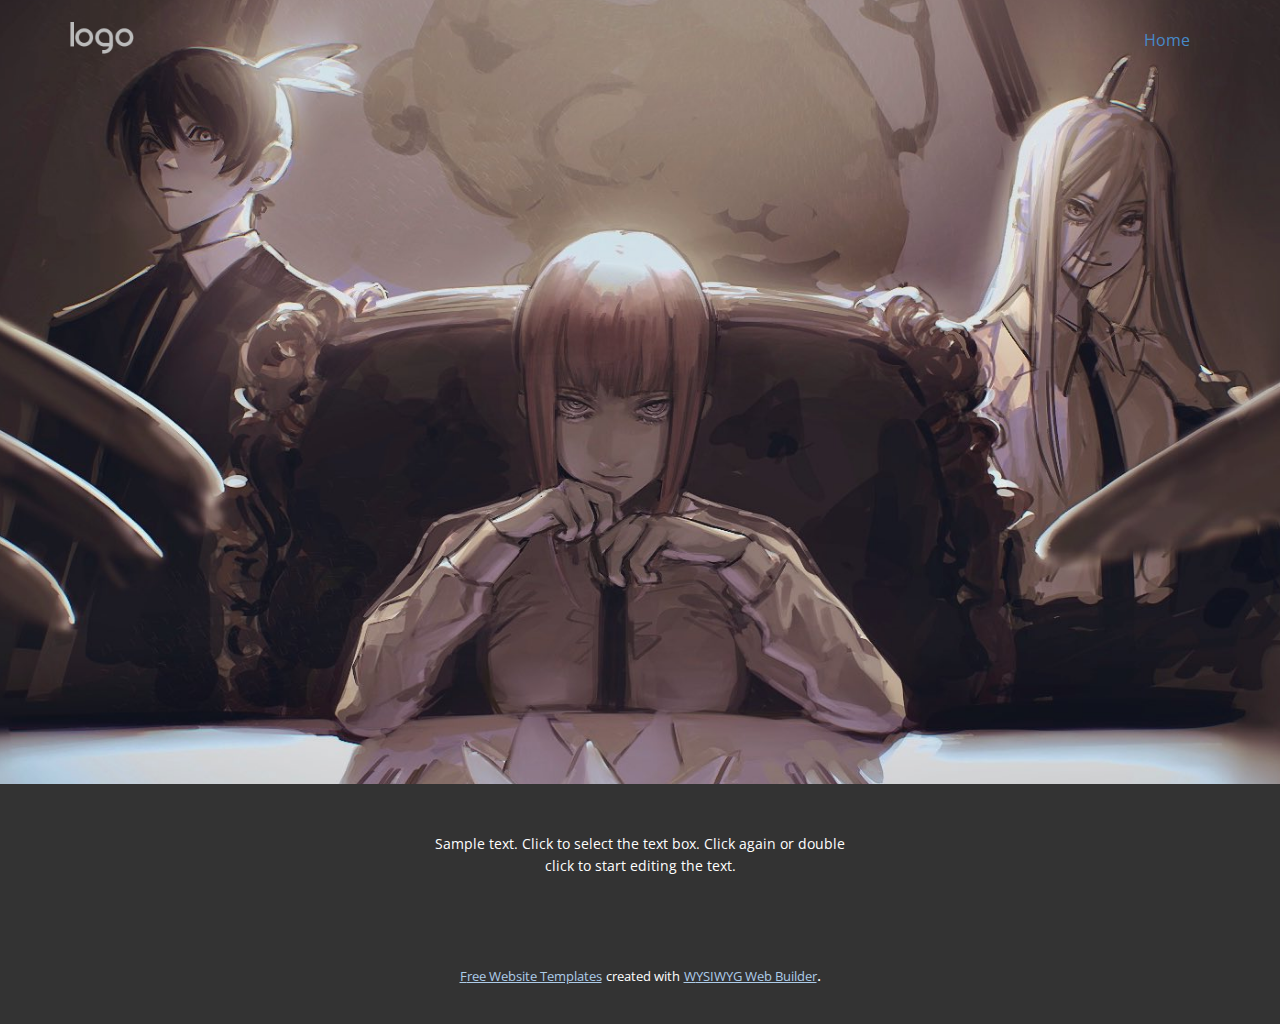
<file: Site1/index.html>
<!DOCTYPE html>
<html style="font-size: 16px;">
  <head>
    <meta name="viewport" content="width=device-width, initial-scale=1.0">
    <meta charset="utf-8">
    <meta name="keywords" content="">
    <meta name="description" content="">
    <meta name="page_type" content="np-template-header-footer-from-plugin">
    <title>Home</title>
    <link rel="stylesheet" href="nicepage.css" media="screen">
<link rel="stylesheet" href="Home.css" media="screen">
    <script class="u-script" type="text/javascript" src="jquery.js" defer=""></script>
    <script class="u-script" type="text/javascript" src="nicepage.js" defer=""></script>
    <meta name="generator" content="Nicepage 3.13.2, nicepage.com">
    <link id="u-theme-google-font" rel="stylesheet" href="https://fonts.googleapis.com/css?family=Roboto:100,100i,300,300i,400,400i,500,500i,700,700i,900,900i|Open+Sans:300,300i,400,400i,600,600i,700,700i,800,800i">
    
    
    <script type="application/ld+json">{
		"@context": "http://schema.org",
		"@type": "Organization",
		"name": "",
		"url": "index.html",
		"logo": "images/default-logo.png"
}</script>
    <meta property="og:title" content="Home">
    <meta property="og:type" content="website">
    <meta name="theme-color" content="#478ac9">
    <link rel="canonical" href="index.html">
    <meta property="og:url" content="index.html">
  </head>
  <body data-home-page="Home.html" data-home-page-title="Home" class="u-body u-overlap u-overlap-transparent"><header class="u-clearfix u-header u-header" id="sec-856a"><div class="u-clearfix u-sheet u-valign-middle u-sheet-1">
        <a href="https://nicepage.com" class="u-image u-logo u-image-1">
          <img src="images/default-logo.png" class="u-logo-image u-logo-image-1">
        </a>
        <nav class="u-menu u-menu-dropdown u-offcanvas u-menu-1">
          <div class="menu-collapse" style="font-size: 1rem; letter-spacing: 0px;">
            <a class="u-button-style u-custom-left-right-menu-spacing u-custom-padding-bottom u-custom-top-bottom-menu-spacing u-nav-link u-text-active-palette-1-base u-text-hover-palette-2-base" href="#">
              <svg><use xmlns:xlink="http://www.w3.org/1999/xlink" xlink:href="#menu-hamburger"></use></svg>
              <svg version="1.1" xmlns="http://www.w3.org/2000/svg" xmlns:xlink="http://www.w3.org/1999/xlink"><defs><symbol id="menu-hamburger" viewBox="0 0 16 16" style="width: 16px; height: 16px;"><rect y="1" width="16" height="2"></rect><rect y="7" width="16" height="2"></rect><rect y="13" width="16" height="2"></rect>
</symbol>
</defs></svg>
            </a>
          </div>
          <div class="u-nav-container">
            <ul class="u-nav u-unstyled u-nav-1"><li class="u-nav-item"><a class="u-button-style u-nav-link u-text-active-palette-1-base u-text-hover-palette-2-base" href="Home.html" style="padding: 10px 20px;">Home</a>
</li></ul>
          </div>
          <div class="u-nav-container-collapse">
            <div class="u-black u-container-style u-inner-container-layout u-opacity u-opacity-95 u-sidenav">
              <div class="u-sidenav-overflow">
                <div class="u-menu-close"></div>
                <ul class="u-align-center u-nav u-popupmenu-items u-unstyled u-nav-2"><li class="u-nav-item"><a class="u-button-style u-nav-link" href="Home.html">Home</a>
</li></ul>
              </div>
            </div>
            <div class="u-black u-menu-overlay u-opacity u-opacity-70"></div>
          </div>
        </nav>
      </div></header>
    <section class="u-clearfix u-image u-parallax u-section-1" id="sec-26bc" data-image-width="1818" data-image-height="982">
      <div class="u-clearfix u-sheet u-sheet-1"></div>
    </section>
    
    
    <footer class="u-align-center u-clearfix u-footer u-grey-80 u-footer" id="sec-729b"><div class="u-clearfix u-sheet u-sheet-1">
        <p class="u-small-text u-text u-text-variant u-text-1">Sample text. Click to select the text box. Click again or double click to start editing the text.</p>
      </div></footer>
    <section class="u-backlink u-clearfix u-grey-80">
      <a class="u-link" href="https://nicepage.com/website-templates" target="_blank">
        <span>Free Website Templates</span>
      </a>
      <p class="u-text">
        <span>created with</span>
      </p>
      <a class="u-link" href="https://nicepage.com/" target="_blank">
        <span>WYSIWYG Web Builder</span>
      </a>. 
    </section>
  </body>
</html>
</file>
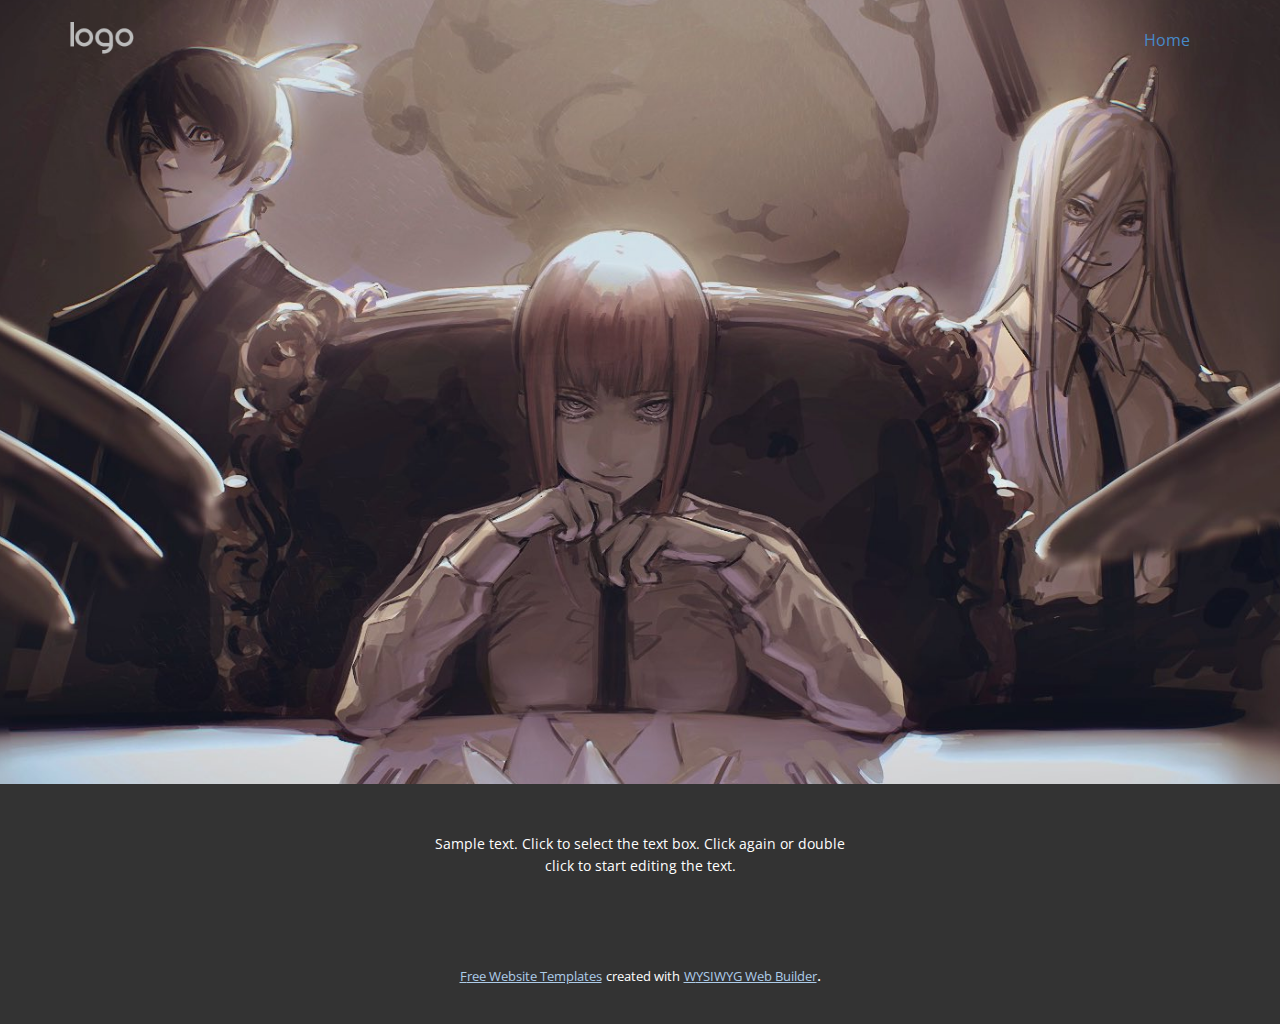
<file: Site1/Home.html>
<!DOCTYPE html>
<html style="font-size: 16px;">
  <head>
    <meta name="viewport" content="width=device-width, initial-scale=1.0">
    <meta charset="utf-8">
    <meta name="keywords" content="">
    <meta name="description" content="">
    <meta name="page_type" content="np-template-header-footer-from-plugin">
    <title>Home</title>
    <link rel="stylesheet" href="nicepage.css" media="screen">
<link rel="stylesheet" href="Home.css" media="screen">
    <script class="u-script" type="text/javascript" src="jquery.js" defer=""></script>
    <script class="u-script" type="text/javascript" src="nicepage.js" defer=""></script>
    <meta name="generator" content="Nicepage 3.13.2, nicepage.com">
    <link id="u-theme-google-font" rel="stylesheet" href="https://fonts.googleapis.com/css?family=Roboto:100,100i,300,300i,400,400i,500,500i,700,700i,900,900i|Open+Sans:300,300i,400,400i,600,600i,700,700i,800,800i">
    
    
    <script type="application/ld+json">{
		"@context": "http://schema.org",
		"@type": "Organization",
		"name": "",
		"url": "index.html",
		"logo": "images/default-logo.png"
}</script>
    <meta property="og:title" content="Home">
    <meta property="og:type" content="website">
    <meta name="theme-color" content="#478ac9">
    <link rel="canonical" href="index.html">
    <meta property="og:url" content="index.html">
  </head>
  <body class="u-body u-overlap u-overlap-transparent"><header class="u-clearfix u-header u-header" id="sec-856a"><div class="u-clearfix u-sheet u-valign-middle u-sheet-1">
        <a href="https://nicepage.com" class="u-image u-logo u-image-1">
          <img src="images/default-logo.png" class="u-logo-image u-logo-image-1">
        </a>
        <nav class="u-menu u-menu-dropdown u-offcanvas u-menu-1">
          <div class="menu-collapse" style="font-size: 1rem; letter-spacing: 0px;">
            <a class="u-button-style u-custom-left-right-menu-spacing u-custom-padding-bottom u-custom-top-bottom-menu-spacing u-nav-link u-text-active-palette-1-base u-text-hover-palette-2-base" href="#">
              <svg><use xmlns:xlink="http://www.w3.org/1999/xlink" xlink:href="#menu-hamburger"></use></svg>
              <svg version="1.1" xmlns="http://www.w3.org/2000/svg" xmlns:xlink="http://www.w3.org/1999/xlink"><defs><symbol id="menu-hamburger" viewBox="0 0 16 16" style="width: 16px; height: 16px;"><rect y="1" width="16" height="2"></rect><rect y="7" width="16" height="2"></rect><rect y="13" width="16" height="2"></rect>
</symbol>
</defs></svg>
            </a>
          </div>
          <div class="u-nav-container">
            <ul class="u-nav u-unstyled u-nav-1"><li class="u-nav-item"><a class="u-button-style u-nav-link u-text-active-palette-1-base u-text-hover-palette-2-base" href="Home.html" style="padding: 10px 20px;">Home</a>
</li></ul>
          </div>
          <div class="u-nav-container-collapse">
            <div class="u-black u-container-style u-inner-container-layout u-opacity u-opacity-95 u-sidenav">
              <div class="u-sidenav-overflow">
                <div class="u-menu-close"></div>
                <ul class="u-align-center u-nav u-popupmenu-items u-unstyled u-nav-2"><li class="u-nav-item"><a class="u-button-style u-nav-link" href="Home.html">Home</a>
</li></ul>
              </div>
            </div>
            <div class="u-black u-menu-overlay u-opacity u-opacity-70"></div>
          </div>
        </nav>
      </div></header>
    <section class="u-clearfix u-image u-parallax u-section-1" id="sec-26bc" data-image-width="1818" data-image-height="982">
      <div class="u-clearfix u-sheet u-sheet-1"></div>
    </section>
    
    
    <footer class="u-align-center u-clearfix u-footer u-grey-80 u-footer" id="sec-729b"><div class="u-clearfix u-sheet u-sheet-1">
        <p class="u-small-text u-text u-text-variant u-text-1">Sample text. Click to select the text box. Click again or double click to start editing the text.</p>
      </div></footer>
    <section class="u-backlink u-clearfix u-grey-80">
      <a class="u-link" href="https://nicepage.com/website-templates" target="_blank">
        <span>Free Website Templates</span>
      </a>
      <p class="u-text">
        <span>created with</span>
      </p>
      <a class="u-link" href="https://nicepage.com/" target="_blank">
        <span>WYSIWYG Web Builder</span>
      </a>. 
    </section>
  </body>
</html>
</file>
